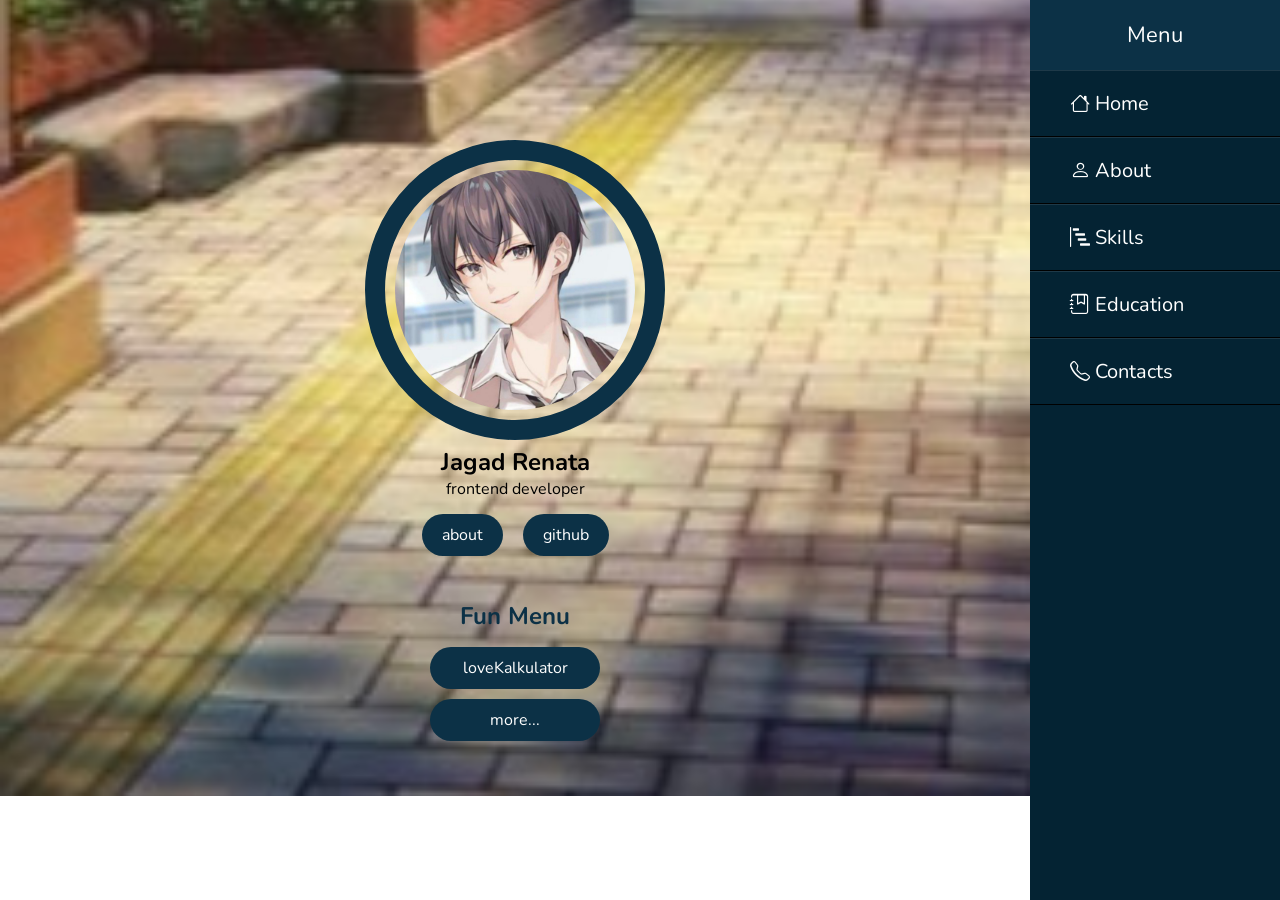
<file: index.html>
<!-- Dont Recode -->
<!-- Dont Recode -->
<!-- Dont Recode -->
<!-- Dont Recode -->
<!-- Dont Recode -->
<!-- Dont Recode -->
<!-- Dont Recode -->
<!-- Dont Recode -->
<!-- Dont Recode -->
<!-- Dont Recode -->
<!-- Dont Recode -->
<!-- Dont Recode -->
<!-- Dont Recode -->
<!-- Dont Recode -->
<!-- Dont Recode -->

<!DOCTYPE html>
<html>

<head>
  <meta charset="UTF-8">
      <meta id="metaViewport" name="viewport" content="width=device-width, initial-scale=1.0">

  <title>Jagad Renata | Portofolio</title>
  <link rel="stylesheet" href="style.css">
  <link rel="stylesheet" href="https://cdn.jsdelivr.net/npm/bootstrap-icons@1.11.3/font/bootstrap-icons.min.css">
    <meta name="description" content="Website Ini Dibuat Untuk Referensi Pengembangan Web ">
    <meta property="og:title" content="Jagad Renata | Portofolio">
    <meta property="og:description" content="Visit My Website To Playing Games And Learning.">
    <meta property="og:image" content="https://telegra.ph/file/cfea11782aaf0.jpg">
    <meta property="og:url" content="https://renn.vercel.app">
    <meta property="og:type" content="website">
    <meta name="twitter:card" content="summary_large_image">
</head>

<body>

<!-- Dont Recode -->
<!-- Dont Recode -->
<!-- Dont Recode -->
<!-- Dont Recode -->
<!-- Dont Recode -->
<!-- Dont Recode -->
<!-- Dont Recode -->
<!-- Dont Recode -->
<!-- Dont Recode -->
<!-- Dont Recode -->
<!-- Dont Recode -->
<!-- Dont Recode -->
<!-- Dont Recode -->
<!-- Dont Recode -->
<!-- Dont Recode -->
<!-- Dont Recode -->
<!-- Dont Recode -->
<!-- Dont Recode -->
<!-- Dont Recode -->
<!-- Dont Recode -->
<!-- Dont Recode -->
<!-- Dont Recode -->
<!-- Dont Recode -->
<!-- Dont Recode -->
<!-- Dont Recode -->
<!-- Dont Recode -->
<!-- Dont Recode -->

  <input type="checkbox" id="check">
  <label for="check">
    <svg id="btn" stroke="currentColor" viewBox='0 0 24 24'>
      <path fill="#FFFFFF" stroke="#fff" fill-opacity="1.000" stroke-opacity="1.000" fill-rule="nonzero" stroke-width="1.2" stroke-linejoin="miter" stroke-linecap="round" d="M3.82,11.88L21.38,11.88" />
      <path fill="#FFFFFF" stroke="#ffff" fill-opacity="1.000" stroke-opacity="1.000" fill-rule="nonzero" stroke-width="1.2" stroke-linejoin="miter" stroke-linecap="round" d="M3.82,5.09L21.38,5.09" />
      <path fill="#FFFFFF" stroke="#fff" fill-opacity="1.000" stroke-opacity="1.000" fill-rule="nonzero" stroke-width="1.2" stroke-linejoin="miter" stroke-linecap="round" d="M3.82,18.84L21.38,18.84" />
    </svg>
    <svg id="cancel" stroke="currentColor" viewBox='0 0 24 24'>
      <path fill="#FFFFFF" stroke="#fff" fill-opacity="1.000" stroke-opacity="1.000" fill-rule="nonzero" stroke-width="0.6" stroke-linejoin="miter" stroke-linecap="round" d="M5.59,12.04L23.15,12.04" />
      <path fill="#FCFCFC" stroke="#fff" fill-opacity="0.000" stroke-opacity="1.000" fill-rule="nonzero" stroke-width="0.6" stroke-linejoin="miter" stroke-linecap="round" d="M8.07,8.51L2.92,12.03L8.07,15.55" />
    </svg>
  </label>
  <div class="sidebar">
    <header>
      Menu
    </header>
    <ul>
      <li>
        <label for="check-sidebar1">
          <i class="bi bi-house"></i>
          Home
        </label>
      </li>
      <li>
        <label for="check-sidebar2">
          <i class="bi bi-person"></i>
          About
        </label>
      </li>
      <li>
        <a href="#">
          <label for="check-sidebar3">
            <i class="bi bi-bar-chart-steps"></i>
            Skills
          </label>
        </a>
      </li>
      <li>
        <label for="check-sidebar4">
          <i class="bi bi-journal-bookmark"></i>
          Education
        </label>
      </li>
      <li>
        <label for="check-sidebar5">
          <i class="bi bi-telephone"></i>
          Contacts
        </label>
      </li>
    </ul>
  </div>

  <section>
    <!--  THIS IS CONTENT WKWKWK  -->
    <input type="checkbox" name="check-sidebar" id="check-sidebar1">

    <div id="home">
      <div class="home-container">
        <div class="home-img-container">
          <img src="asset/ppanine.jpg" class="img-home" alt="click me"
        </div>
        <div class="home-description">
          <h1>Jagad Renata</h1>
          <p>frontend developer</p>
        </div>
        <div class="home-content-one">
          <ul>
            <li>
              <a href="#">
                <label for="check-sidebar2-1"> about </label>
              </a>
            </li>
            <li><a href="#">github</a></li>
          </ul>
        </div>

        <div class="home-content-detail">
          <div class="home-content-two">
            <h2><a href="#funmenu">Fun Menu</a></h2>
            <ul>
              <li><a href="https://rennnotsepuh.github.io/loveKalkulator">loveKalkulator</a></li>
              <li><a href="#">more...</a></li>
            </ul>
          </div>
        </div>
      </div>
    </div>
    <input type="checkbox" name="check-sidebar" id="check-sidebar2-1"> <!-- ID ini benar -->
    <input type="checkbox" name="check-sidebar" id="check-sidebar2"> <!-- ID ini benar -->
    <div class="about">
      <div class="about-header">
        <header>
          About
        </header>
      </div>
      <div class="about-description">
        <h5>
          hai,umur saya 13 tahun asal Yogyakarta mau cari pengalaman di dunia web dev, kalo lu mau belajar css boleh banget wa gw wir di 0882006186099, oke sekian thanks you
        </h5>
      </div>
    </div>

    <input type="checkbox" name="check-sidebar" id="check-sidebar3">

    <div class="skills">
      <div class="skills-wrapper-header">
        <header class="skills-header">Skills</header>
      </div>
      <div class="sklils-wrapper-content">
        <div class="skills-content">
          <li>Html</li>
          <div class="skills-content-description">
            <div class="skills-progres">
              <div class="progres-on on-0"></div>
              <div class="progres-off off-0"></div>
            </div>
            <div class="description-progres">90%</div>
          </div>
        </div>
        <div class="skills-content">
          <li>Css</li>
          <div class="skills-content-description">
            <div class="skills-progres">
              <div class="progres-on on-1"></div>
              <div class="progres-off off-1"></div>
            </div>
            <div class="description-progres">60%</div>
          </div>
        </div>
        <div class="skills-content">
          <li>Javascript</li>
          <div class="skills-content-description">
            <div class="skills-progres">
              <div class="progres-on on-2"></div>
              <div class="progres-off off-2"></div>
            </div>
            <div class="description-progres">20%</div>
          </div>
        </div>
        <div class="skills-content">
          <li>desain grafis</li>
          <div class="skills-content-description">
            <div class="skills-progres">
              <div class="progres-on on-3"></div>
              <div class="progres-off off-3"></div>
            </div>
            <div class="description-progres">40%</div>
          </div>
        </div>
        <div class="skills-content">
          <li>game online</li>
          <div class="skills-content-description">
            <div class="skills-progres">
              <div class="progres-on on-4"></div>
              <div class="progres-off off-4"></div>
            </div>
            <div class="description-progres">30%</div>
          </div>
        </div>
      </div>
    </div>
    <input type="checkbox" name="check-sidebar" id="check-sidebar4">
    <div class="education">
      <div class="education-header">
        <h1>EDUCATION</h1>
      </div>
      <div class="education-content">
        <div class="education-wrapper">
          <div class="education-mark">
            <svg class="label-mark" version="1.1" xmlns="http://www.w3.org/2000/svg" xmlns:xlink="http://www.w3.org/1999/xlink" x="0%" y="0%" width="100%" height="100%" viewBox="0 0 24.0 24.0" enable-background="new 0 0 24.0 24.0" xml:space="preserve">
              <path fill="white" stroke="#000000" fill-opacity="1.000" stroke-opacity="0.000" fill-rule="nonzero" stroke-width="0.0" stroke-linejoin="miter" stroke-linecap="square" d="M-0.32,-0.21L10.71,-0.21L10.71,8.96L-0.32,8.96z" />
              <path fill="white" stroke="#000000" fill-opacity="1.000" stroke-opacity="0.000" fill-rule="nonzero" stroke-width="0.24" stroke-linejoin="miter" stroke-linecap="square" d="M10.71,-0.00L15.18,4.52L10.71,8.96L6.23,4.44z" />
            </svg>
          </div>
          <div class="education-description">
            <div class="edu-title">
              <h2>MTsN 4 SLEMAN</h2>
              <p>2022 - forever</p>
            </div>
            <div class="edu-description">
              <p>di jenjang inilahh aku mendapat banyak materi tentang dunia coding hahaha <br>pahitnya kehidupan sudah terasa sekarang huftt</p>
            </div>
          </div>
        </div>
        <div class="education-wrapper">
          <div class="education-mark">
            <svg class="label-mark" version="1.1" xmlns="http://www.w3.org/2000/svg" xmlns:xlink="http://www.w3.org/1999/xlink" x="0%" y="0%" width="100%" height="100%" viewBox="0 0 24.0 24.0" enable-background="new 0 0 24.0 24.0" xml:space="preserve">
              <path fill="white" stroke="#000000" fill-opacity="1.000" stroke-opacity="0.000" fill-rule="nonzero" stroke-width="0.0" stroke-linejoin="miter" stroke-linecap="square" d="M-0.32,-0.21L10.71,-0.21L10.71,8.96L-0.32,8.96z" />
              <path fill="white" stroke="#000000" fill-opacity="1.000" stroke-opacity="0.000" fill-rule="nonzero" stroke-width="0.24" stroke-linejoin="miter" stroke-linecap="square" d="M10.71,-0.00L15.18,4.52L10.71,8.96L6.23,4.44z" />
            </svg>
          </div>
          <div class="education-description">
            <div class="edu-title">
              <h2>MI MA'ARIF PANGUKAN</h2>
              <p>2017 - 2022</p>
            </div>
            <div class="edu-description">
              <p>di sini aku mendapat banyak penghargaan, mulai dari ranking 1 berturut turut dari kelas 1 hingga kelas 3.<br>banyak teman dan pengalaman yang aku dapat di jenjang ini</p>
            </div>
          </div>
        </div>
        <div class="education-wrapper">
          <div class="education-mark">
            <svg class="label-mark" clversion="1.1" xmlns="http://www.w3.org/2000/svg" xmlns:xlink="http://www.w3.org/1999/xlink" x="0%" y="0%" width="100%" height="100%" viewBox="0 0 24.0 24.0" enable-background="new 0 0 24.0 24.0" xml:space="preserve">
              <path fill="white" stroke="#000000" fill-opacity="1.000" stroke-opacity="0.000" fill-rule="nonzero" stroke-width="0.0" stroke-linejoin="miter" stroke-linecap="square" d="M-0.32,-0.21L10.71,-0.21L10.71,8.96L-0.32,8.96z" />
              <path fill="white" stroke="#000000" fill-opacity="1.000" stroke-opacity="0.000" fill-rule="nonzero" stroke-width="0.24" stroke-linejoin="miter" stroke-linecap="square" d="M10.71,-0.00L15.18,4.52L10.71,8.96L6.23,4.44z" />
            </svg>
          </div>
          <div class="education-description">
            <div class="edu-title">
              <h2>TK AL-FITRAH GRAJEGAN</h2>
              <p>2015 - 2017</p>
            </div>
            <div class="edu-description">
              <p>masa kecil yang indah</p>
            </div>
          </div>
        </div>
        <div class="education-wrapper">
          <div class="education-mark">
            <svg class="label-mark" version="1.1" xmlns="http://www.w3.org/2000/svg" xmlns:xlink="http://www.w3.org/1999/xlink" x="0%" y="0%" width="100%" height="100%" viewBox="0 0 24.0 24.0" enable-background="new 0 0 24.0 24.0" xml:space="preserve">
              <path fill="white" stroke="#000000" fill-opacity="1.000" stroke-opacity="0.000" fill-rule="nonzero" stroke-width="0.0" stroke-linejoin="miter" stroke-linecap="square" d="M-0.32,-0.21L10.71,-0.21L10.71,8.96L-0.32,8.96z" />
              <path fill="white" stroke="#000000" fill-opacity="1.000" stroke-opacity="0.000" fill-rule="nonzero" stroke-width="0.24" stroke-linejoin="miter" stroke-linecap="square" d="M10.71,-0.00L15.18,4.52L10.71,8.96L6.23,4.44z" />
            </svg>
          </div>
          <div class="education-description">
            <div class="edu-title">
              <h2>KB AZ-ZAHRA</h2>
              <p>2015 - 2017</p>
            </div>
            <div class="edu-description">
              <p>hidup tanpa beban hahaha</p>
            </div>
          </div>
        </div>
      </div>
    </div>
    <input type="checkbox" name="check-sidebar" id="check-sidebar5">
    <div class="contact">
      <div class="contact-header">
        <h1>CONTACTS</h1>
      </div>
      <div class="contact-content">
        <ul>
          <li>
            <p>name</p>
            <p>Jagad Renata</p>
          </li>
          <li>
            <p>Email</p>
            <p><a href="ezzbro121@gmail.com">ezzbro121@gmail.com</a></p>
          </li>
          <li>
            <p>Phone</p>
            <p><a href="https://wa.me/62882006186099">+62 882-0061-86099</a></p>
          </li>
          <li>
            <p>Github</p>
            <p>Rennnotsepuh</p>
          </li>
          <li>
            <p>YouTube</p>
            <p>xiodev</p>
          </li>
          <li>
            <p>Instagram</p>
            <p>@rennotsepuh</p>
          </li>
        </ul>
      </div>
    </div>
    <div class="wrapper2"></div>
    <div class="wrapper3"></div>
    <div class="wrapper4"></div>

  </section>








  <script>

    const checkboxes = document.querySelectorAll('input[name="check-sidebar"]');

    checkboxes.forEach((checkbox) => {
      checkbox.addEventListener('click', () => {
        checkboxes.forEach((cb) => {
          if (cb !== checkbox) {
            cb.checked = false;
          }
        });
      });
    });
    
        document.addEventListener("DOMContentLoaded", function() {
        var metaViewport = document.getElementById("metaViewport");

        // Fungsi untuk mengecek dan mengubah viewport
        function checkAndSetViewport() {
            var screenWidth = window.innerWidth;
            console.log("Lebar layar:", screenWidth);

            if (screenWidth < 600) {
                // Set viewport untuk layar kecil
                metaViewport.setAttribute('content', 'width=1024, initial-scale=0.5');
                console.log("Tampilan desktop diaktifkan untuk layar kecil.");
            } else if (screenWidth >= 600 && screenWidth < 1400) {
                // Set viewport untuk layar sedang
                metaViewport.setAttribute('content', 'width=1024, initial-scale=1');
                console.log("Tampilan desktop diaktifkan untuk layar sedang.");
            } else {
                // Tidak perlu perubahan untuk layar lebar

                console.log("Tidak ada perubahan diperlukan untuk layar lebar.");
            }
        }

        // Panggil fungsi untuk memeriksa dan mengatur viewport
        checkAndSetViewport();
    });
    
    
                // Cek apakah perangkat adalah mobile
console.log(navigator.userAgent)
console.log("website ini dibuat oleh jagad Renata sebagai tanda bahwa jagad renata telah lulus mendalami css secara mandiri")
  </script>
</body>

</html>
</file>
<file: style.css>
@import url('https://fonts.googleapis.com/css2?family=Nunito:ital,wght@0,200..1000;1,200..1000&display=swap');

:root {
  --blue: #159BD5;
  --cl: #EC886A;
}

svg {
  width: 15px;
}

* {
  margin: 0;
  padding: 0;
  list-style-type: none;
  text-decoration: none;
}
body{
  font-family: Nunito;
}

.sidebar {
  position: fixed;
  right: 0;
  top: 0;
  width: 250px;
  height: 100%;
  background: #042333;
  transition: all .5s ease;
}

.sidebar header {
  font-size: 22px;
  color: white;
  text-align: center;
  line-height: 70px;
  background: #0C3146;
  user-select: none;
}

.sidebar ul label {
  display: block;
  height: 100%;
  width: 100%;
  line-height: 65px;
  font-size: 20px;
  color: white;
  padding-left: 40px;
  box-sizing: border-box;
  border-top: 1px solid rgba(255, 255, 255, .1);
  border-bottom: 1px solid black;
  transition: .4s;
}

.sidebar ul li:hover label {
  padding-left: 50px;
}


#check-sidebar1,
#check-sidebar2,
#check-sidebar2-1,
#check-sidebar3,
#check-sidebar4,
#check-sidebar5,
#check-sidebar6 {
  display: none;
}

.sidebar ul label svg {
  margin-right: 16px;
  color: #fff;
}

label #btn,
#check,
label #cancel {
  display: none;
}

label #cancel {
  transform: rotate(180deg);
}

section {
   background: url(asset/bg.jpg) no-repeat;
 background-size: cover;
 background-position: bottom;

  position: relative;
  height: 100vh;
    width: calc(100vw - 250px);

  transition: all .5s;
}

#check {
  display: none;
}

label #btn,
label #cancel {
  display: none;
  position: absolute;
  cursor: pointer;
  background: #042331;
  border-radius: 3px;

}


#check:checked~.sidebar {
  right: 0;
}

#check:checked~label #btn {
  opacity: 0;
  right: 195px;
  pointer-events: none;
}

#check:checked~label #cancel {
  right: 195px;

  opacity: 1;
}

#check:checked~section {
  margin-right: 250px;
}


/* ini responsif*/
@media (max-width: 700px) {


  .sidebar {
    right: -250px;
  }


  #check {
    display: none;
  }

  label #btn,
  label #cancel {
    display: block;
    position: absolute;
    cursor: pointer;
    background: #042331;
    border-radius: 3px;

  }


  label #btn {
    opacity: 1;
    z-index: 8;
    right: 25px;
    top: 25px;
    height: 35px;
    width: 50px;
    color: white;
    transition: all .5s;
  }

  label #cancel {
    z-index: 122;
    opacity: 0;
    right: 250px;
    top: 17px;
    height: 35px;
    width: 35px;
    color: white;
    transition: all .5s;
  }
  #check:checked~.sidebar {
    right: 0;
  }

  #check:checked~label #btn {
    opacity: 0;
    right: 0;
    pointer-events: none;
  }

  #check:checked~label #cancel {
    right: 195px;

    opacity: 1;
  }

  #check:checked~section {
    right: 0;
    width: calc(100vw - 250px);
  }


}




/*      CONTENT WIR WOOYY
                 CONTENTTTTT START       */
#home {
  padding-top: 10vh;
  display: flex;
  align-items: center;
  justify-content: center;
  text-align: center;
  overflow: hidden;

}


#home div div img {
  background: transparent;
  width: 15rem;
  height: 15rem;
  border-radius: 50%;
  border: 20px solid #0C3146;
  padding: 10px;
}

#home div {}

.home-description {
  padding: 0 0 10px 0;
}

.home-content-one {
  z-index: 1;
}

.home-content-one>ul {
  display: flex;
  align-items: center;
  justify-content: center;
  height: 50px;
}

.home-content-one ul li a {
  padding: 10px 20px;
  margin: 10px;
  color: white;
  background: #0C3146;
  border-radius: 50px;
}

.home-content-two {
  margin-top: 30px;

}

.home-content-two h2 {
  padding: 10px;
}

.home-content-two h2 a {
  color: #0C3146;
  padding: 10px 100px;
}

.home-content-two ul {
  display: flex;
  align-items: center;
  justify-content: center;
  flex-direction: column;
}

.home-content-two ul li {
  width: 150px;
  background: #0C3146;
  margin: 5px;
  padding: 10px;
  color: white;
  border-radius: 50px;
  overflow: hidden;
}

.home-content-two ul li a {
  padding: 10px;
  color: white;
}


.about {
  position: fixed;
  left: 25px;
  top: 100%;
  width: calc(100vw - 300px);
  height: 80%;
  color: white;
  border-radius: 10px;
  transition: opacity 0.7s ease-in-out;
  overflow: hidden;
  pointer-events: none;
  opacity: 0;
  z-index: 2;
}


.about-header {
  background: #0C3146;
  height: calc(100vh - 95vh);
  display: flex;
  align-items: center;
  justify-content: center;
  border-top: 1px solid rgba(255, 255, 255, .1);

}

.about-header header {
  font-size: 50px;
  font-weight: 600;
}

.about-description {
  margin: 50px 0 0 0;
  width: 100%;
  display: flex;
  align-items: center;
  justify-content: center;
}

.about-description h5 {
  border-top: 1px solid black;
  width: 300px;
  background: #0C3146;
  padding: 30px;
  border-radius: 10px;

}
#check-sidebar2-1:checked ~ .about,
#check-sidebar2:checked ~ .about
{
  top: 10px;
  opacity: 1;
  transition: 0.9s;
  pointer-events: auto;
}
#check-sidebar2-1:checked ~ .wrapper2,
#check-sidebar2:checked~.wrapper2,
#check-sidebar4:checked~.wrapper2,
#check-sidebar5:checked~.wrapper2,
#check-sidebar5-1:checked~.wrapper2{
  top: 10px;
  opacity: 1;
  transition: 0.5s;
  pointer-events: none;
}

/*   skills */
.skills {
  position: fixed;
  top: 100%;
  left: 25px;
  width: calc(100vw - 300px);
  height: 80%;
  color: white;
  border-radius: 10px;
  transition: opacity 0.7s ease-in-out;
  overflow: hidden;
  pointer-events: none;
  opacity: 0;
  z-index: 8;
      overflow-y: auto;
}

.skills-wrapper-header {
  position: sticky;
  top: 0;
  background: #0C3146;
  height: calc(100vh - 95vh);
  display: flex;
  align-items: center;
  justify-content: center;
  border-top: 1px solid rgba(255, 255, 255, .1);
  color: white;
}

.skills-wrapper-header header {
  color: white;
  font-size: 50px;
  font-weight: 600;

}

.sklils-wrapper-content {
  margin-top: 40px;
      height: 564px;
  display: flex;
  align-items: center;
  justify-content: center;
  flex-direction: column;
  text-align: left;
}

.skills-wrapper-scroll {
  height: 560px;
  background: green;
}

.skills-content {
  background: #0C3146;
  margin: 20px;
  padding: 15px;
  border-radius: 10px;
  transition: 1s linear ;

}


.skills-content li {
  font-size: 30px;
  font-weight: 600;
  list-style-type: disc;
  margin-bottom: 10px;
}

.skills-content-description {
  width: calc(300px + 50px);
  display: flex;
  align-items: center;
  justify-content: space-between;
  margin-left: 35px;
}

.skills-progres {
  display: flex;
  align-items: center;
  justify-content: center;
  background: #042333;
  height: 10px;
  width: 300px;
  border: 1px solid #919191;
  border-radius: 50px;
  overflow: hidden;
}

.progres-on {
  background: white;
  height: 10px;
  border-radius: 50px;
}

.progres-off {
  background: transparent;
  height: 10px;
}
.on-0{
    width: 270px;
}
.off-0{
    width: calc(100% - 270px);
}
.on-1 {
  width: 180px;
}

.off-1 {
  width: calc(100% - 180px);
}

.on-2 {
  width: 60px;
}

.off-2 {
  width: calc(100% - 60px);
}

.on-3 {
  width: 120px;
}

.off-3 {
  width: calc(100% - 120px);
}

.on-4 {
  width: 90px;
}

.off-4 {
  width: calc(100% - 90px);
}

.description-progres {
  display: flex;
  align-items: center;
  justify-content: center;
}

#check-sidebar3:checked~.skills {
  top: 10px;
  opacity: 1;
  transition: 0.9s;
  pointer-events: auto;
}

#check-sidebar3:checked~.wrapper2 
{
  top: 10px;
  opacity: 1;
  transition: 0.5s;
  pointer-events: auto;

}

  .education {
    position: fixed;
  top: 100%;
  left: 25px;
  width: calc(100vw - 300px);
  height: 80%;
  color: white;
  border-radius: 10px;
  transition: opacity 0.7s ease-in-out;
  overflow: hidden;
  pointer-events: none;
  opacity: 0;
  z-index: 8;
    overflow-y: scroll;

  }
.education-header {
  position: sticky;
  top: 0;
  background: #0C3146;
  height: calc(100vh - 95vh);
  display: flex;
  align-items: center;
  justify-content: center;
  border-top: 1px solid rgba(255, 255, 255, .1);
  color: white;
}

.education-header > h1 {
  color: white;
  font-size: 50px;
  font-weight: 600;
}
.education-content{
  display: flex;
  align-items: center;
  justify-content: center;
  flex-direction:column;
  row-gap: 20px;
  
}

  .education-wrapper {
    background: #042333;
    display: flex;
    width: 415px;
    height: 190px;
    color: white;
    gap: 20px;
    text-align: left;
    border-left: 2px solid white;
    padding: 30px 10px 0px 0
  }

  .label-mark {
    padding-top: 5px;
    width: 40px;
    height: 40px;
  }

  .education-description {
    text-align: left;
  }

  .edu-description {
    margin-top: 20px;
    text-align: left;
  }
  
#check-sidebar4:checked~.education {
  top: 10px;
  opacity: 1;
  transition: 0.9s;
  pointer-events: auto;
}

  .contact {
    position: fixed;
  top: 100%;
  left: 25px;
  width: calc(100vw - 300px);
  height: 80%;
  color: white;
  border-radius: 10px;
  transition: opacity 0.7s ease-in-out;
  overflow: hidden;
  pointer-events: none;
  opacity: 9;
  z-index: 8;
    overflow-y: scroll;

  }
.contact-header {
  position: sticky;
  top: 0;
  background: #0C3146;
  height: calc(100vh - 95vh);
  display: flex;
  align-items: center;
  justify-content: center;
  border-top: 1px solid rgba(255, 255, 255, .1);
  color: white;
}

.contact-header > h1 {
  color: white;
  font-size: 50px;
  font-weight: 600;
}
.contact-content{
/*  position: relative;
  top: 100%;  */
  display: flex;
  align-items: center;
  justify-content: center;
  flex-direction:column;
  margin-top: 20px;

}
.contact-content ul{
    row-gap: 20px;

}
.contact-content ul li {
  list-style-type: disc;
  padding: 10px;
  text-align: left;
}
.contact-content ul li a{
  color: #BDBDBD;
}

#check-sidebar5:checked~.contact{
  top: 10px;
  opacity: 1;
  transition: 0.9s;
  pointer-events: auto;
}
/*
#check-sidebar5:checked~.contact-header {
  opacity: 1;
  transition: 0.9s;
  transition-delay: .5s;
  pointer-events: auto;
}
#check-sidebar5:checked~.contact-content{
  top: 0%;
    transition: 0.9s ease-out;

}
*/

  

@media (max-height: 1000px) {
  section{
    height: 100%;
    padding:50px 0 50px 0;
    
  }
  #home{
  }
  .about-header {
    height: 20%;
  }

  .skills-wrapper-header {
    height: 20%;
  }

   .education-header{
     height: 20%;
   }
  .education-header > h1 {
    height: 20%;
  }
  .education-content{
    height: 100%;
    overflow-y: auto;
    height: 564px;
    margin-top: 50px;
    margin-bottom: 50px;
  }
  .contact-header{
    height: 20%;
  }
.contact-header > h1 {
    height: 20%;
  }
.contact-content{
    height: 100%;
    overflow-y: auto;
    height: 564px;
    margin-top: 50px;
    margin-bottom: 50px;
  }


  .sklils-wrapper-content {
    height: 564px;
    margin-top: 50px;
    margin-bottom: 50px;
  }
}

.wrapper2,
.wrapper3,
.wrapper4,
.wrapper5{
  position: fixed;
  left: 25px;
  top: 100%;
  width: calc(100vw - 300px);
  height: 80%;
  background: #042333;
  color: white;
  border-radius: 10px;
  transition: .5s linear;
  opacity: 0;
  overflow: hidden;
}

.wrapper3 {}
</file>
